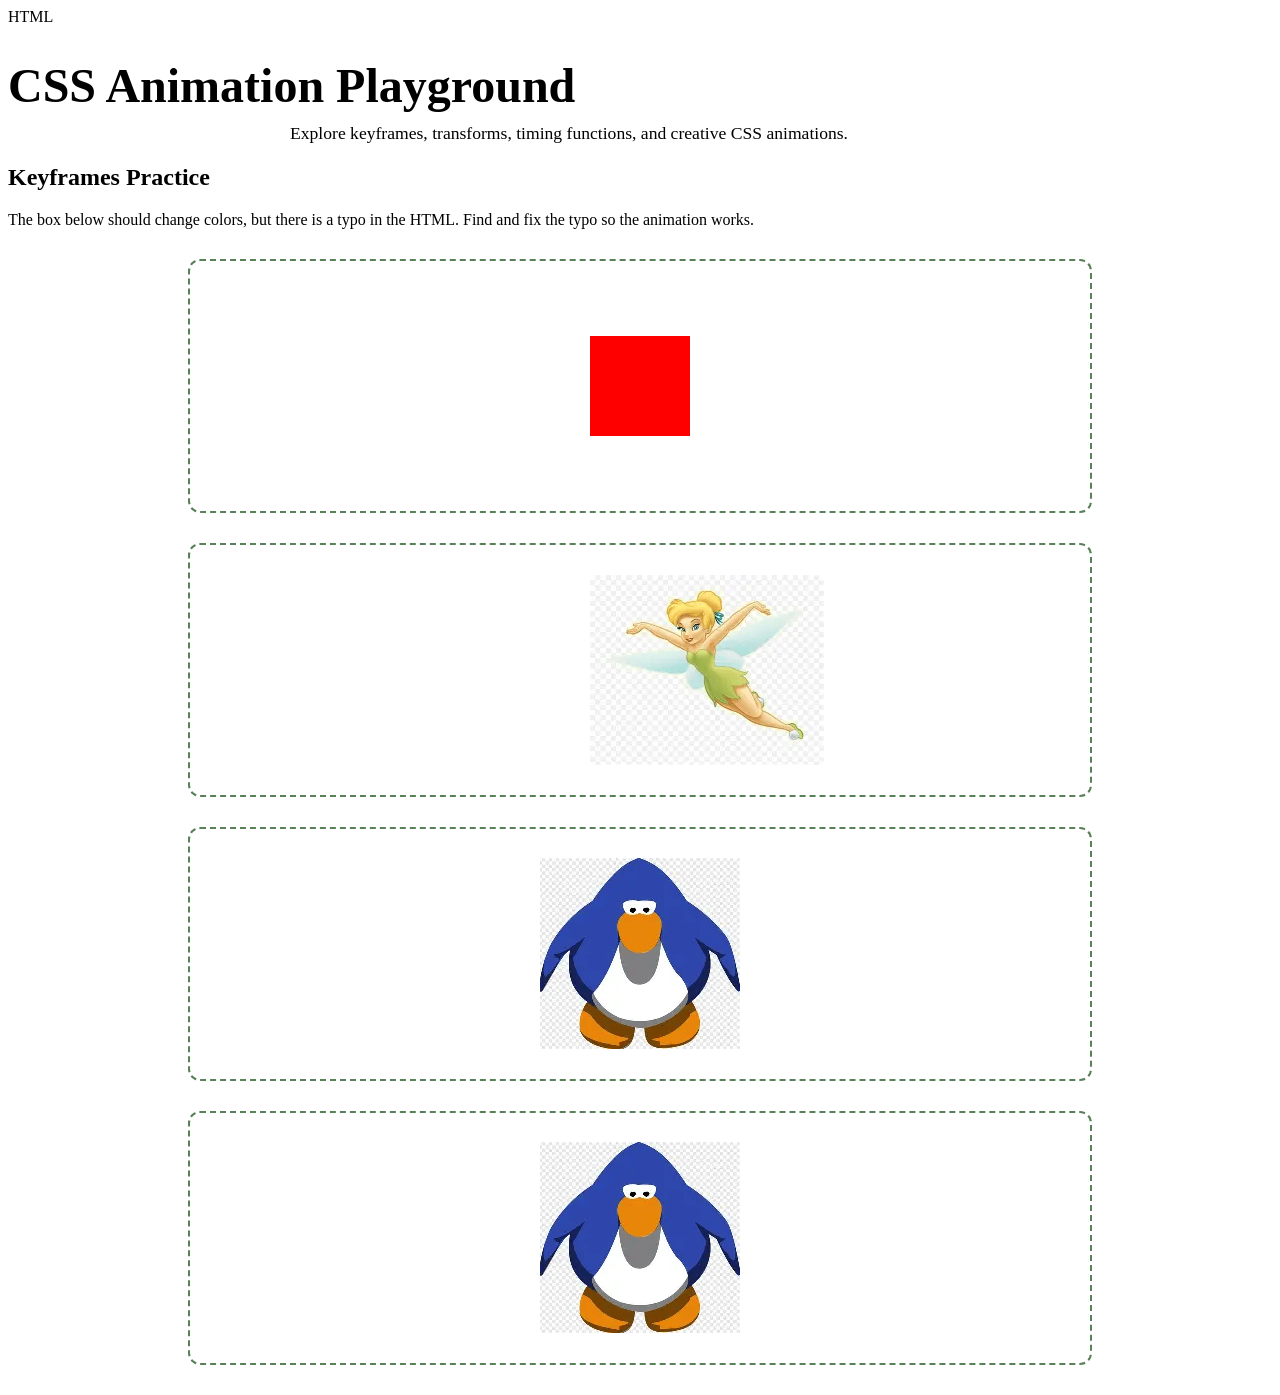
<file: TTL/CSS Animation Practice/index.html>
HTML
<!DOCTYPE html> 
<html lang="en"> 
<head> 
  <meta charset="UTF-8"> 
  <meta name="viewport" content="width=device-width, initial-scale=1.0"> 
  <title>CSS Animation Playground</title> 
<link rel="stylesheet" type="text/css" href="styles.css"> 
</head> 
<body> 
<h1>CSS Animation Playground</h1> 
<p class="subtitle"> 
Explore keyframes, transforms, timing functions, and creative CSS animations. 
</p> 
<!-- KEYFRAMES PRACTICE --> 
<h2>Keyframes Practice</h2> 
<p> 
The box below should change colors, but there is a typo in the HTML. Find and 
fix the typo so the animation works. 
</p> 
<div class="playground"> 
<div class="box"></div> 
</div> 
<!-- EASE ANIMATION --> 
<div class="playground"> 
<div class="tinker_bell"> 
<img src="tinkerbell.png" alt="tinkerbell" /> 
</div> 
</div> 
<!-- SPIN ANIMATION --> 
<div class="playground"> 
<div class="spin"> 
<img src="sensei.png" alt="club penguin gray sensei penguin" /> 
</div> 
</div> 
<!-- HOVER ANIMATION --> 
<div class="playground"> 
<div class="hover"> 
<img src="sensei.png" alt="club penguin gray sensei penguin" /> 
</div> 
</div> 
</body> 
</html>
</file>
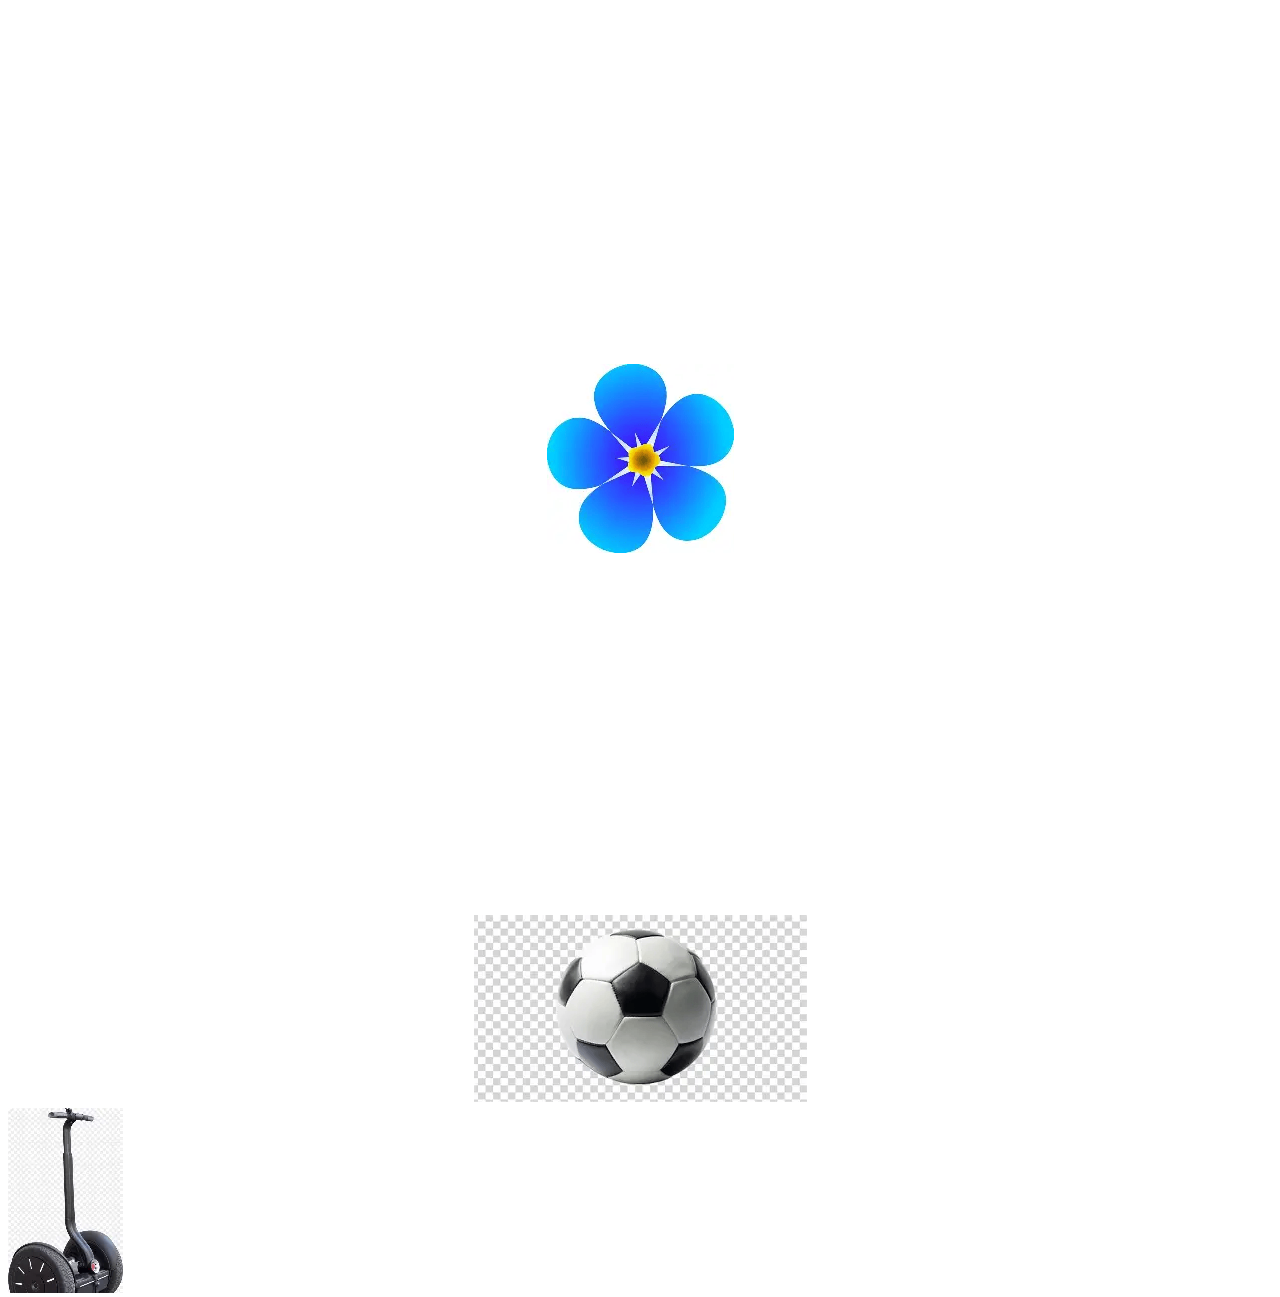
<file: TTL/Dakota's CSS Assignment/DakotasOwn.html>
<!DOCTYPE html> 
<html lang="en"> 
<head> 
  <meta charset="UTF-8"> 
  <meta name="viewport" content="width=device-width, initial-scale=1.0"> 
  <title>CSS Animation</title> 
<link rel="stylesheet"  href="DakotasOwn.css"> 
</head> 

<body>
<div class="playground">
<div class="flower">
  <img src="flower.png" alt="blue flower" >
</div>
</div>

<div class="playground"> 
<div class="ball"> 
<img src="ball.png" alt="ball" > 
</div> 
</div> 

<div class="playground"> 
<div class="segway"> 
<img src="segway.png" alt="segway" > 
</div> 
</div> 
</body>
</html>
</file>
<file: TTL/CSS Animation Practice/styles.css>
CSS
body { 
font-family: Arial, sans-serif; 
text-align: center; 
background: linear-gradient(to bottom, #a3b18a, #dad7cd); 
color: #344e41; 
margin: 0; 
padding: 40px; 
} 
h1 { 
font-size: 3rem; 
margin-bottom: 10px; 
} 
.subtitle { 
font-size: 1.1rem; 
max-width: 700px; 
margin: 0 auto; 
} 
.playground { 
min-height: 250px; 
border: 2px dashed #588157; 
border-radius: 12px; 
background: rgba(255, 255, 255, 0.4); 
display: flex; 
justify-content: center; 
align-items: center; 
margin: 30px auto; 
max-width: 900px; 
} 
/* ========================= */ 
/* KEYFRAMES PRACTICE */ 
/* ========================= */ 
@keyframes colorChange { 
0% { background-color: red; } 
50% { background-color: yellow; } 
100% { background-color: red; } 
} 
.box { 
width: 100px; 
height: 100px; 
background-color: red; 
animation: colorChange 2s infinite; 
} 
/* ========================= */ 
/* EASE ANIMATION */ 
/* ========================= */ 
/* Paste the code here */ 

/* Define the animation */ 
@keyframes slideIn { 
0% { 
transform: translateX(0vw); /* Start off-screen to the right */ 
opacity: 0; 
} 
100% { 
transform: translateX(100vw); /* End at its original position */ 
opacity: 1; 
} 
} 
.tinker_bell { 
height: 100px; 
width: 100px; 
position: absolute; /* Allows precise control over movement */ 
width: 100px; /* Example width */ 
height: auto; 
animation-name: slideIn; /* Name of the @keyframes rule */ 
animation-duration: 5s; /* Duration of the animation */ 
animation-iteration-count: infinite; /* Makes the animation repeat forever */ 
animation-timing-function: ease-in; /* Controls speed curve */ 
}
/* ========================= */ 
/* SPIN ANIMATION */ 
/* ========================= */ 
/* Paste the code here */ 
/* spinning animation */
@keyframes spin {
  from {
    transform: rotate(0deg);
  }
  to {
    transform: rotate(360deg);
  }
}

.spin {
  display: flex;
  justify-content: center;
  align-items: center;
  height: 30vh;
  animation: spin 1s linear infinite;
}
/* ========================= */ 
/* HOVER ANIMATION */ 
/* ========================= */ 
/* Paste the code here */

/* bouncing animation (floating)  */
@keyframes bounce {
  0%, 100% {
    transform: translateY(0);
  }
  50% {
    transform: translateY(30vw);
  }
}

.spin {
  animation: bounce 1s linear infinite;
  display: flex;
  justify-content: center;
  align-items: center;
  height: 200px;
}
</file>
<file: TTL/Dakota's CSS Assignment/DakotasOwn.css>
/* spinning animation */
@keyframes spin {
  from {
    transform: rotate(0deg);
  }
  to {
    transform: rotate(360deg);
  }
}

.flower {
  display: flex;
  justify-content: center;
  align-items: center;
  height: 100vh;
  animation: spin 1s linear infinite;
}

/* bounce anim */
@keyframes bounce {
  0%, 100% {
    transform: translateY(0);
  }
  50% {
    transform: translateY(30vw);
  }
}

.ball {
  animation: bounce 1s linear infinite;
  display: flex;
  justify-content: center;
  align-items: center;
  height: 200px;
}


/* ease anim */
@keyframes slideIn { 
0% { 
transform: translateX(0vw); /* Start off-screen to the right */ 
opacity: 0; 
} 
100% { 
transform: translateX(100vw); /* End at its original position */ 
opacity: 1; 
} 
} 
.segway { 
height: 100px; 
width: 100px; 
position: absolute; /* Allows precise control over movement */ 
width: 100px; /* Example width */ 
height: auto; 
animation-name: slideIn; /* Name of the @keyframes rule */ 
animation-duration: 5s; /* Duration of the animation */ 
animation-iteration-count: infinite; /* Makes the animation repeat forever */ 
animation-timing-function: ease-in; /* Controls speed curve */ 
}
</file>
